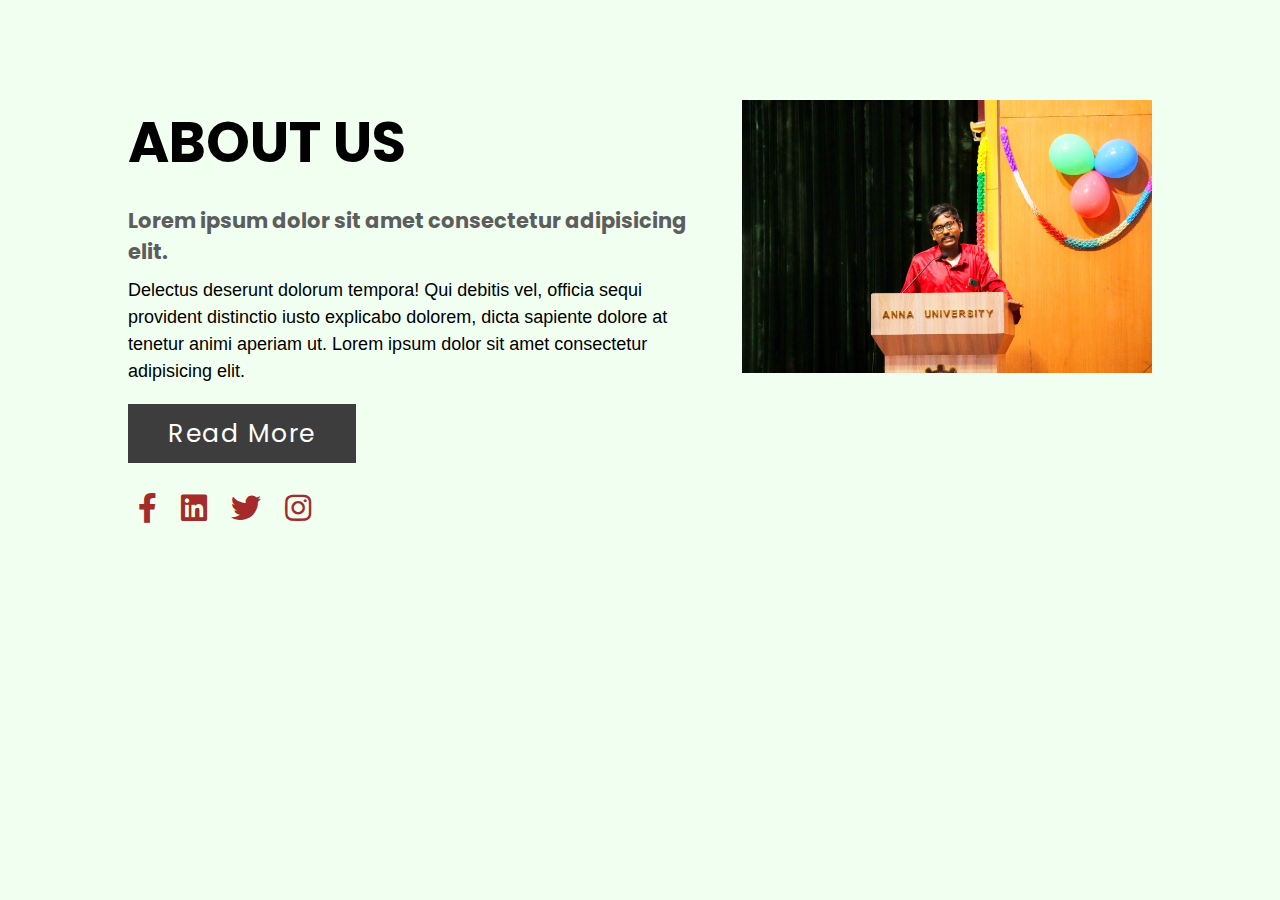
<file: About/index.html>
<!DOCTYPE html>
<html>
<head>
    <meta charset="utf-8">
    <title>About Us</title>
    <meta name="viewport" content="width=device-width, initial-scale=1">
    <link rel="stylesheet" href="https://pro.fontawesome.com/releases/v5.10.0/css/all.css">
    <link rel="stylesheet" type="text/css" href="style.css">
</head>
<body>
    <div class="section">
        <div class="container">
            <div class="content-section">
                <div class="title">
                    <h1>About Us</h1>
                </div>
                <div class="content">
                    <h3>Lorem ipsum dolor sit amet consectetur adipisicing elit. </h3>
                    <p>Delectus deserunt dolorum tempora! Qui debitis vel, 
                    officia sequi provident distinctio iusto explicabo dolorem, 
                    dicta sapiente dolore at tenetur animi aperiam ut.
                    Lorem ipsum dolor sit amet consectetur adipisicing elit. 
                </p>
                   <div class="button">
                    <a href=" ">Read More</a>
                    </div>
                    
                    </div>

                    <div class="social">
                        <a href=""><i class="fab fa-facebook-f"></i></a>
                        <a href=""><i class="fab fa-linkedin"></i></a>
                        <a href=""><i class="fab fa-twitter"></i></a>
                        <a href=""><i class="fab fa-instagram"></i></a>
                    </div>
                   </div>
                   <div class="image-section">
                    <img src ="Images/ceowaves1.webp">
                  
            </div>
        </div>
    </div>
    
</body>
</html>
</file>
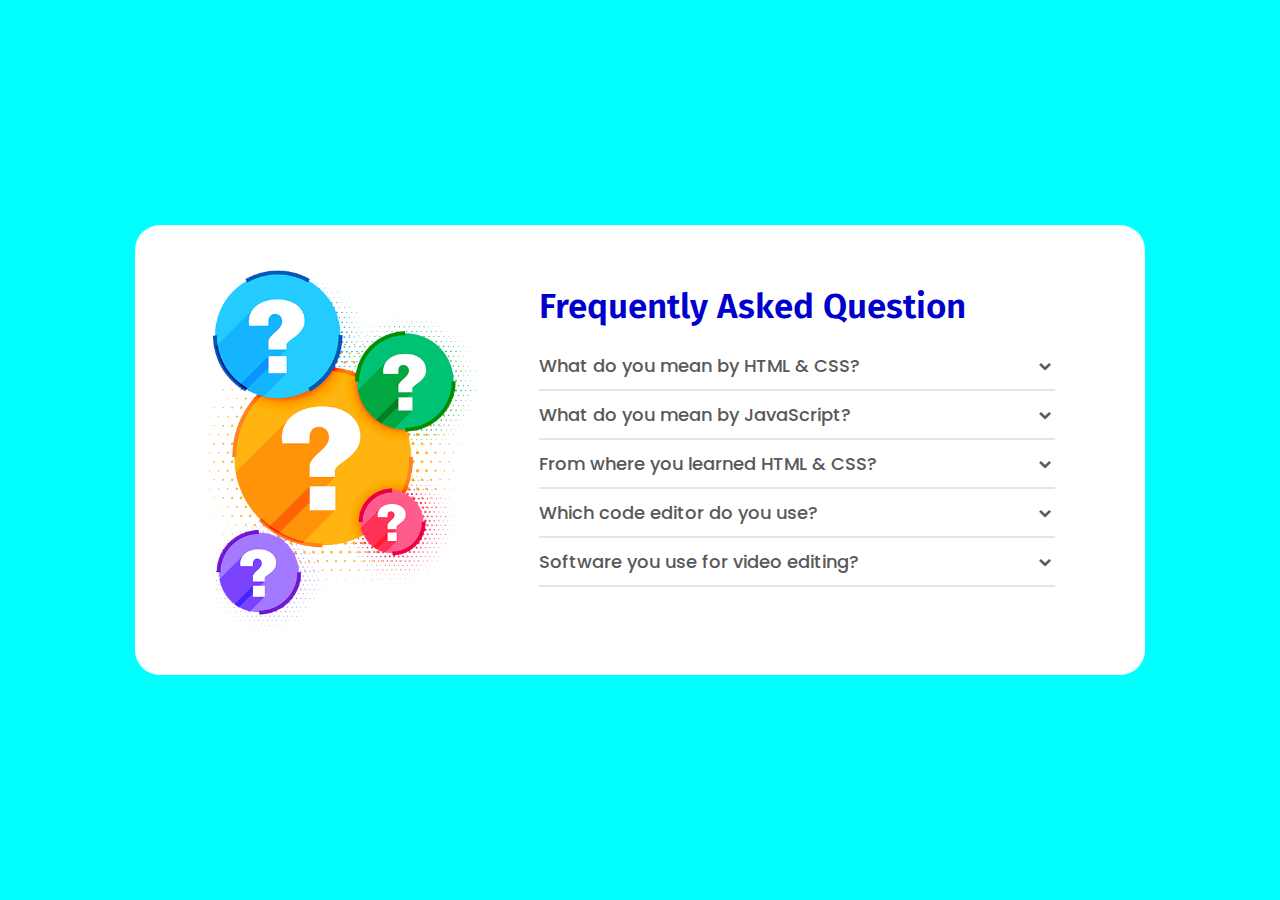
<file: FAQ/index.html>
<!DOCTYPE html>
<!-- Designined by CodingLab | www.youtube.com/codinglabyt -->
<html lang="en" dir="ltr">
  <head>
    <meta charset="UTF-8">
    <title> FAQ  </title>
    <link rel="stylesheet" href="style.css">
    <!-- Boxicons CDN Link -->
    <link href='https://unpkg.com/boxicons@2.0.7/css/boxicons.min.css' rel='stylesheet'>
    <meta name="viewport" content="width=device-width, initial-scale=1.0">
   </head>
<body>
  <div class="accordion">
    <div class="image-box">
      <img src="images/mainImg.png" alt="">
    </div>
    <div class="accordion-text">
      <div class="title">Frequently Asked Question</div>
    <ul class="faq-text">
      <li>
        <div class="question-arrow">
          <span class="question">What do you mean by HTML & CSS?</span>
          <i class="bx bxs-chevron-down arrow"></i>
        </div>
        <p>Lorem ipsum dolor sit amet, consectetur adipisicing elit. Nostrum, doloribus.</p>
        <span class="line"></span>
      </li>
      <li>
        <div class="question-arrow">
          <span class="question">What do you mean by JavaScript?</span>
          <i class="bx bxs-chevron-down arrow"></i>
        </div>
        <p>JavaScript is a text-based programming language used both on the client-side and server-side that allows you to make web pages interactive</p>
        <span class="line"></span>
      </li>
      <li>
        <div class="question-arrow">
          <span class="question">From where you learned HTML & CSS?</span>
          <i class="bx bxs-chevron-down arrow"></i>
        </div>
        <p>Lorem ipsum dolor sit amet, consectetur adipisicing elit. Non, necessitatibus.</p>
        <span class="line"></span>
      </li>
      <li>
        <div class="question-arrow">
          <span class="question">Which code editor do you use?</span>
          <i class="bx bxs-chevron-down arrow"></i>
        </div>
        <p>Lorem ipsum dolor sit amet, consectetur adipisicing elit. Rerum, labore.</p>
        <span class="line"></span>
      </li>
      <li>
        <div class="question-arrow">
          <span class="question">Software you use for video editing?</span>
          <i class="bx bxs-chevron-down arrow"></i>
        </div>
        <p>Lorem ipsum dolor sit amet, consectetur adipisicing elit. Saepe, repudiandae!</p>
        <span class="line"></span>
      </li>
    </ul>
    </div>
  </div>


  <script>
    let li = document.querySelectorAll(".faq-text li");
    for (var i = 0; i < li.length; i++) {
      li[i].addEventListener("click", (e)=>{
        let clickedLi;
        if(e.target.classList.contains("question-arrow")){
          clickedLi = e.target.parentElement;
        }else{
          clickedLi = e.target.parentElement.parentElement;
        }
       clickedLi.classList.toggle("showAnswer");
      });
    }
  </script>

</body>
</html>
</file>
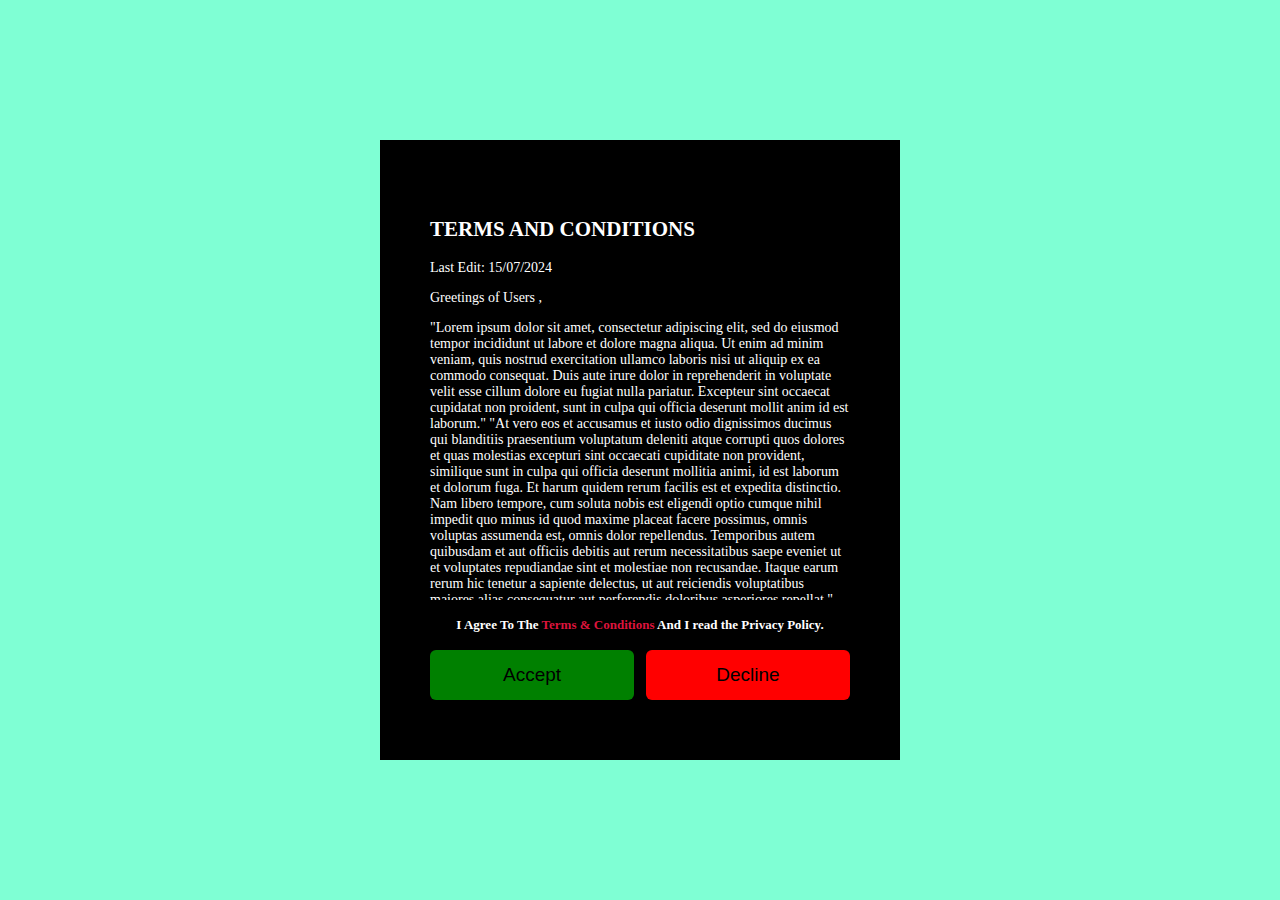
<file: Tand C Page/index.html>
<!DOCTYPE html>

<html lang="en">
    <head>
        <meta charset="UTF-8">
        <meta http-equiv="X-UA-Compatible" content="IE-Edge">
        <meta name="viewport" content="width=device-width, initial-scale=1.0">
        <title>Terms & Condition Page</title>
        <link rel="stylesheet" href="style.css">
    </head>
    <body>
        <div class="terms-box">
            <div class="terms-text">
                <h2>Terms And Conditions</h2>
                <p>Last Edit: 15/07/2024 </p>
                <p>Greetings of Users  ,</p>
                <p>"Lorem ipsum dolor sit amet, consectetur adipiscing elit, sed do eiusmod tempor incididunt ut labore et dolore magna aliqua.
                    Ut enim ad minim veniam, quis nostrud exercitation ullamco laboris nisi ut aliquip ex ea commodo consequat. Duis aute irure dolor in reprehenderit in voluptate velit esse cillum dolore eu fugiat nulla pariatur. 
                   Excepteur sint occaecat cupidatat non proident, 
                   sunt in culpa qui officia deserunt mollit anim id est laborum."
                   "At vero eos et accusamus et iusto odio dignissimos ducimus qui blanditiis praesentium voluptatum deleniti atque corrupti quos dolores et quas molestias excepturi sint occaecati cupiditate non provident,
                    similique sunt in culpa qui officia deserunt mollitia animi, id est laborum et dolorum fuga. Et harum quidem rerum facilis est et expedita distinctio. Nam libero tempore, cum soluta nobis est eligendi optio cumque nihil impedit quo minus id quod maxime placeat facere possimus,
                    omnis voluptas assumenda est, omnis dolor repellendus. Temporibus autem quibusdam et aut officiis debitis aut rerum necessitatibus saepe eveniet ut et voluptates repudiandae sint et molestiae non recusandae. Itaque earum rerum hic tenetur a sapiente delectus,
                    ut aut reiciendis voluptatibus maiores alias consequatur aut perferendis doloribus asperiores repellat."
                   "Sed ut perspiciatis unde omnis iste natus error sit voluptatem accusantium doloremque laudantium, totam rem aperiam, eaque ipsa quae ab illo 
                   inventore veritatis et quasi architecto beatae vitae dicta sunt explicabo. Nemo enim ipsam voluptatem quia voluptas sit aspernatur aut odit aut fugit, sed quia consequuntur magni dolores
                    eos qui ratione voluptatem sequi nesciunt. Neque porro quisquam est, qui dolorem ipsum quia dolor sit amet, consectetur, adipisci velit, sed quia non numquam eius modi tempora incidunt ut labore et dolore magnam aliquam quaerat voluptatem. Ut enim ad minima veniam, 
                   quis nostrum exercitationem ullam corporis suscipit laboriosam, nisi ut aliquid ex ea commodi consequatur? Quis autem vel eum iure reprehenderit qui in ea voluptate velit esse quam nihil molestiae consequatur, 
                   vel illum qui dolorem eum fugiat quo voluptas nulla pariatur?"
                   "At vero eos et accusamus et iusto odio dignissimos ducimus qui blanditiis praesentium voluptatum deleniti atque corrupti quos dolores et quas molestias excepturi sint occaecati cupiditate non provident,
                   similique sunt in culpa qui officia deserunt mollitia animi, id est laborum et dolorum fuga. Et harum quidem rerum facilis est et expedita distinctio. Nam libero tempore, cum soluta nobis est eligendi optio cumque nihil impedit quo minus id quod maxime placeat facere possimus,
                   omnis voluptas assumenda est, omnis dolor repellendus. Temporibus autem quibusdam et aut officiis debitis aut rerum necessitatibus saepe eveniet ut et voluptates repudiandae sint et molestiae non recusandae. Itaque earum rerum hic tenetur a sapiente delectus,
                   ut aut reiciendis voluptatibus maiores alias consequatur aut perferendis doloribus asperiores repellat...."</p>
            </div>
            <h4>
                I Agree To The <span>Terms & Conditions</span>
                And I read the Privacy Policy. 
            </h4>
            <div class="buttons">
                <button class="btn green-btn">Accept</button>
                <button class="btn red-btn">Decline</button>
            </div>
        </div>
    </body>
</html>
</file>
<file: About/style.css>
@import url('https://fonts.googleapis.com/css2?family=Poppins:ital,wght@0,100;0,200;0,300;0,400;0,500;0,600;0,700;0,800;0,900;1,100;1,200;1,300;1,400;1,500;1,600;1,700;1,800;1,900&display=swap');
*{
    margin:0px;
    padding:0px;
    box-sizing:border-box;
    font-family:'poppins',sans-serif;
}
.section{
    width:100%;
    min-height:100vh;
    background-color:#F0FFF0;

}
.container{
    width:80%;
    display:black;
    margin:auto;
    padding-top:100px;

}
.content-section{
    float:left;
    width:55%;

}
.image-section{
    float:right;
    width:40%;
}

.image-section img{
    width:100%;
    display:block;
    height:auto;
    margin:auto;
}
.content-section .title{
    text-transform:uppercase;
    font-size:28px;

}
.content-section .content h3{
    margin-top:20px;
    color:#5d5d5d;
    font-size:21px;
    }
.content-section .content p{
    margin-top: 10px;
    font-family:sans-serif;
    font-size:18px;
    line-height:1.5;

}


.content-section .content .button {
        margin-top:30px;
}
.content-section .content .button a{
    background-color:#3d3d3d;
    padding:12px 40px;
    text-decoration: none;
    font-size:25px;
    color:#fff;
    letter-spacing:1.5px;
}
.content-section.content.button a:hover{
    background-color:#a52a2a;
    color:#fff;
}
.content-section .social{
    margin-top:40px;
}
.content-section .social i{
    color:#a52a2a;
    font-size:30px;
    padding:0px 10px;
}
.content-section .social i:hover{
    color:#3d3d3d;
}

@media screen and (max-width:768px){
    .container{
        width:80%;
        display:black;
        margin:auto;
        padding-top:50px;

    }
    .content-section{
        float:left;
        width:100%;
        display:block;
        margin:auto;
    }
.image-section{
    float:none;
    width:100%;
    display:block;
    margin:auto;

}

.content-section .title{
    text-align:center;
    font-size:19px;
}
.content-section .content .button{
    text-align:center;

}
.content-section.content .button a{
    padding:9px 30px;
}
.content-section .social{
    text-align:center;
}
}
</file>
<file: FAQ/style.css>
/* Google Font CDN Link */
@import url('https://fonts.googleapis.com/css2?family=Poppins:wght@200;300;400;500;600;700&display=swap');
@import url('https://fonts.googleapis.com/css2?family=Fira+Sans:wght@500;600&display=swap');
*{
  margin: 0;
  padding: 0;
  box-sizing: border-box;
  font-family: "Poppins" , sans-serif;
}
body{
  display: flex;
  align-items: center;
  justify-content: center;
  min-height: 100vh;
  background:#00FFFF;
  padding: 40px;
}
::selection{
  background:#5F9EA0;
  color: #fff;
}
.accordion{
  display: flex;
  max-width: 1010px;
  width: 100%;
  align-items: center;
  justify-content: space-between;
  background: #fff;
  border-radius: 25px;
  padding: 45px 90px 45px 60px;
}
.accordion .image-box{
  height: 360px;
  width: 300px;
}
.accordion .image-box img{
  height: 100%;
  width: 100%;
  object-fit: contain;
}
.accordion .accordion-text{
  width: 60%;
}
.accordion .accordion-text .title{
  font-size: 35px;
  font-weight: 600;
  color: #0000CD;
  font-family: 'Fira Sans', sans-serif;
}
.accordion .accordion-text .faq-text{
  margin-top: 25px;
  height: 263px;
  overflow-y: auto;
}
.faq-text::-webkit-scrollbar{
  display: none;
}
.accordion .accordion-text li{
  list-style: none;
  cursor: pointer;
}
.accordion-text li .question-arrow{
  display: flex;
  align-items: center;
  justify-content: space-between;
}
.accordion-text li .question-arrow .question{
  font-size: 18px;
  font-weight: 500;
  color: #595959;
  transition: all 0.3s ease;
}
.accordion-text li .question-arrow .arrow{
  font-size: 20px;
  color: #595959;
  transition: all 0.3s ease;
}
.accordion-text li.showAnswer .question-arrow .arrow{
  transform: rotate(-180deg);
}
.accordion-text li:hover .question-arrow .question,
.accordion-text li:hover .question-arrow .arrow{
  color: #0000CD;
}
.accordion-text li.showAnswer .question-arrow .question,
.accordion-text li.showAnswer .question-arrow .arrow{
  color: #0000CD;
}
.accordion-text li .line{
  display: block;
  height: 2px;
  width: 100%;
  margin: 10px 0;
  background: rgba(0, 0, 0, 0.1);
}
.accordion-text li p{
  width: 92%;
  font-size: 15px;
  font-weight: 500;
  color: #595959;
  display: none;
}
.accordion-text li.showAnswer p{
  display: block;
}

@media (max-width: 994px) {
  body{
    padding: 40px 20px;
  }
  .accordion{
    max-width: 100%;
    padding: 45px 60px 45px 60px;
  }
  .accordion .image-box{
    height: 360px;
    width: 220px;
  }
  .accordion .accordion-text{
    width: 63%;
  }
}
@media (max-width: 820px) {
  .accordion{
    flex-direction: column;
  }
  .accordion .image-box{
    height: 360px;
    width: 300px;
    background: #0000CD;
    width: 100%;
    border-radius: 25px;
    padding: 30px;
  }
  .accordion .accordion-text{
    width: 100%;
    margin-top: 30px;
  }
}
@media (max-width: 538px) {
  .accordion{
    padding: 25px;
  }
  .accordion-text li p{
    width: 98%;
  }
}
</file>
<file: Tand C Page/style.css>
body{
    margin: 0;
    padding: 0;
     min-height: 100vh;
    display: flex;
    align-items: center;
    justify-content: center;
    background-color: aquamarine;
}
.terms-box{
    max-width: 460px;
    background-color: black;
    color: white;
    font-family: "Times New Roman";
    padding: 60px 30px;
}
.terms-text{
    padding:0 20px;
    height: 400px;
    overflow-y: auto;
    font-size: 14px;
    font-weight: 500;
    color: #fff;
}
.terms-text::-webkit-scrollbar{
    width: 2px;
    color: black;
}
.terms-text::-webkit-scrollbar-thumb{
    background-color: crimson;
}
.terms-text h2{
    text-transform: uppercase;
}
.terms-box h4{
    font-size: 13px;
    text-align: center;
    padding: 0 40px;
}
.terms-box h4 span{
    color: crimson;
}
.buttons{
    display: flex;
    padding: 0 20px;
    justify-content: space-between;
}
.btn{
    height: 50px;
    width: calc(50% - 6px);
    border: 0;
    border-radius: 6px;
    font-size: 19px;
    font-weight: 500;
    color: black;
    transition: 0.3s linear;
    cursor: pointer;
}
.green-btn{
    background-color:green;
}
.red-btn{
    background-color: red;
}
.btn:hover{
    opacity: 0.6;
}
</file>
